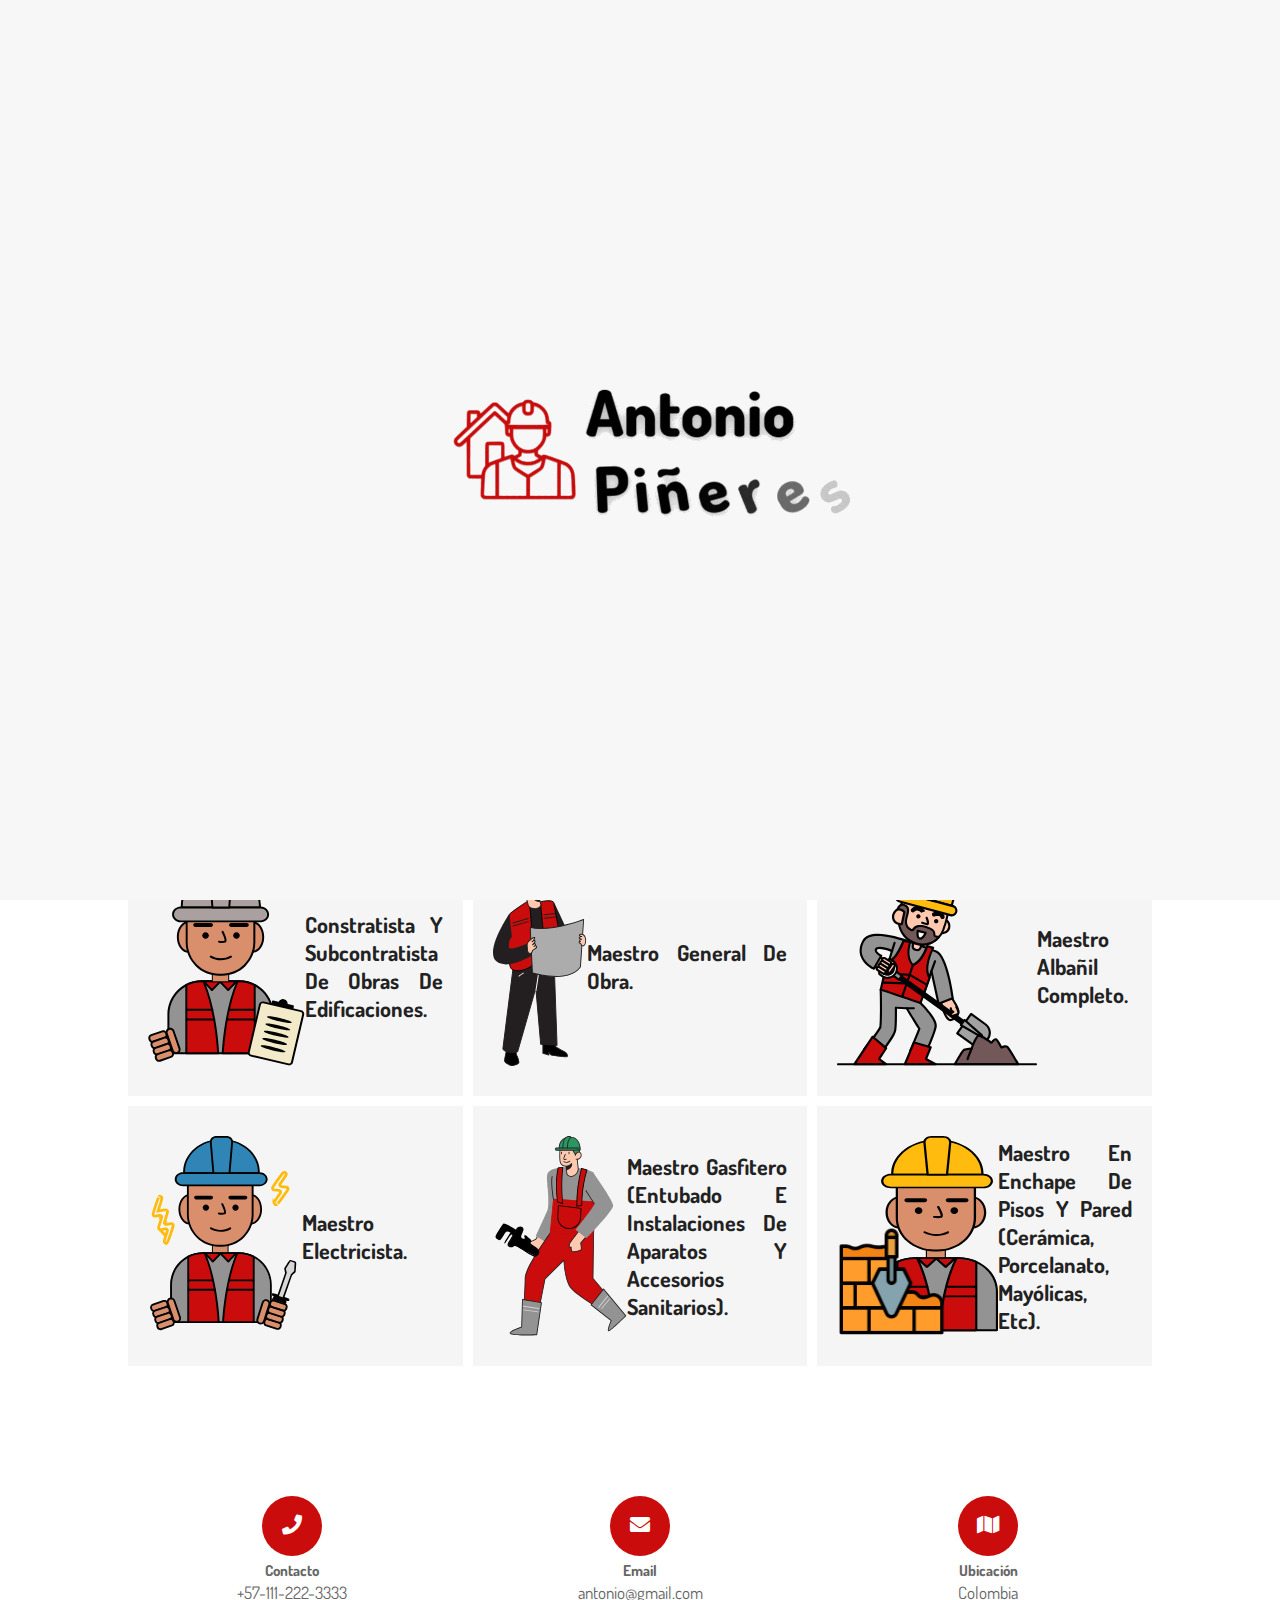
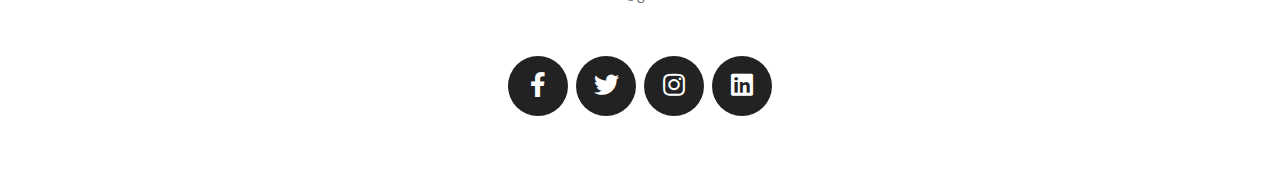
<file: about_me.html>
<!DOCTYPE html>
<html lang="es">

<head>
    <meta charset="UTF-8">
    <meta http-equiv="X-UA-Compatible" content="IE=edge">
    <meta name="viewport" content="width=device-width, initial-scale=1.0">
    <title>Sobre Mi</title>
    <link rel="shortcut icon" href="/images/favi-con.svg" alt="logo antonio piñeres">
    <!-- font awesome cdn link  -->
    <link rel="stylesheet" href="https://cdnjs.cloudflare.com/ajax/libs/font-awesome/5.15.4/css/all.min.css">
    <link rel="stylesheet" href="/css/about_me.css">
</head>

<body>
    <!-- header section starts     -->

    <section class="header">

        <a href="index.html"><img src="/images/logo-antonio.svg" alt="logo antonio piñeres" class="logo"></a>
        <nav class="navbar">
            <a href="index.html#home">Inicio</a>
            <a href="index.html#proyects">Proyectos</a>
            <a href="#redes">Redes</a>
        </nav>

        <div id="menu-btn" class="fas fa-bars"></div>

    </section>

    <!-- header section ends    -->

    <section class="description">

        <div class="content">
            <h2 class="title">Hola, Soy Antonio Piñeres </h2>
            <p>Soy Maestro de Obra, he trabajado en empresas relacionadas a la Industria de la Construcción, ejecutando
                proyectos Multifamiliares y Unifamiliares,
                desempeñándome como Maestro de Obra y albañil.</p>
            <p>Soy persona honesta, responsable y cumplidora de sus deberes, colaborador y aprendo con facilidad;
                Con liderazgo y capacidad para trabajar en equipo, con deseos de superación, compromiso para garantizar
                el éxito de los proyectos en que participo,
                facilidad para adecuarme a procedimientos propios de la organización; Capacitado y actualizado en
                SENCICO en: Lectura de Planos, Costos y Metrados,
                Tecnología del Concreto, Instalaciones Eléctricas, Instalaciones Sanitarias.</p>
        </div>
        </div>

        <div class="image">
            <img src="/images/img-about.jpg" alt="ilustracion acerca de antonio piñares">
        </div>

    </section>

    <section class="icon-container">
        <span>Me desempeño como</span>
        <div class="icons-container">
            <div class="icons">
                <img src="/images/contratista.svg" alt="icono de Contratista">
                <h3>Constratista y subcontratista de obras de edificaciones.</h3>
            </div>
            <div class="icons">
                <img src="images/general-de-obras.svg" alt="icono de Maestro de Obra">
                <h3>Maestro General de obra.</h3>
            </div>
            <div class="icons">
                <img src="images/albañil.svg" alt="icono de Albañil">
                <h3>Maestro Albañil completo.</h3>
            </div>
            <div class="icons">
                <img src="images/electricista.svg" alt="icono de Electricista">
                <h3>Maestro Electricista.</h3>
            </div>
            <div class="icons">
                <img src="images/Gasfitero.svg" alt="icono de Gasfitero">
                <h3>Maestro Gasfitero (Entubado e Instalaciones de aparatos y accesorios sanitarios).</h3>
            </div>
            <div class="icons">
                <img src="/images/enchape.svg" alt="icono de Maestro de enchape de pisos">
                <h3>Maestro en enchape de pisos y pared (cerámica, porcelanato, mayólicas, etc).</h3>
            </div>
        </div>
    </section>

    <!-- footer section starts  -->

    <section class="footer">

        <div class="icons-container">

            <div class="icons">
                <i class="fas fa-phone"></i>
                <h3>Contacto</h3>
                <p>+57-111-222-3333</p>
            </div>

            <div class="icons">
                <i class="fas fa-envelope"></i>
                <h3>email</h3>
                <p>antonio@gmail.com</p>
            </div>

            <div class="icons">
                <i class="fas fa-map"></i>
                <h3>Ubicación</h3>
                <p>Colombia</p>
            </div>

        </div>

        <div id="redes" class="redes">
            <a href="https://www.facebook.com/" target="_blank" class="fab fa-facebook-f"></a>
            <a href="https://twitter.com/?lang=es" target="_blank" class="fab fa-twitter"></a>
            <a href="https://www.instagram.com/" target="_blank" class="fab fa-instagram"></a>
            <a href="https://www.linkedin.com/" target="_blank" class="fab fa-linkedin"></a>
        </div>

    </section>

    <!-- footer section ends  -->

    <!-- loader  -->

    <div class="loader-container">
        <img src="/images/logo-loader.gif" alt="loader logo de antonio piñeres">
    </div>

    <!-- loader ends -->

    <script src="/js/loader.js"></script>
</body>

</html>
</file>
<file: css/about_me.css>
@import url('https://fonts.googleapis.com/css2?family=Dosis:wght@200;300;400;500;600&display=swap');
@import url('https://fonts.googleapis.com/css2?family=Balsamiq+Sans&family=Titan+One&display=swap');

:root {
    --primary: #ca0c0c;
    --black: #222;
    --white: #fff;
    --light-black: #666;
    --light-white: #ccc;
    --light-bg: #f5f5f5;
    --dark-bg: rgba(0, 0, 0, .7);
    --border: .1rem solid #aaa;
    --box-shadow: 0 .5rem 1rem rgba(0, 0, 0, .1);
}

* {
    font-family: 'Dosis', sans-serif;
    margin: 0;
    padding: 0;
    box-sizing: border-box;
    outline: none;
    border: none;
    text-decoration: none;
    transition: all 0.4s cubic-bezier(.43, 1.1, .62, 1.08);
    text-transform: capitalize;
}

*>img {
    user-select: none;
    pointer-events: none;
}

html {
    font-size: 62.5%;
    overflow-x: hidden;
    scroll-behavior: smooth;
    scroll-padding-top: 6rem;
}

html::-webkit-scrollbar {
    width: 1.5rem;
    border-radius: 50%;
}

html::-webkit-scrollbar-track {
    background-color: var(--white);
}

html::-webkit-scrollbar-thumb {
    background-color: var(--primary);
    border-radius: 1rem;
}

section {
    padding: 5rem 10%;
}


span {
    font-size: 3rem;
    color: var(--primary);
    display: block;
    text-align: center;
    margin: 0px auto;
}



.btn {
    margin-top: 1rem;
    display: inline-block;
    background: var(--primary);
    color: var(--white);
    font-size: 2rem;
    cursor: pointer;
    padding: 1rem 3rem;
    border-radius: 2rem;
}

.btn:hover {
    letter-spacing: .2rem;
}

.header {
    padding-top: .5rem;
    padding-bottom: .5rem;
    display: flex;
    align-items: center;
    justify-content: space-between;
    box-shadow: var(--box-shadow);
    position: sticky;
    top: 0;
    left: 0;
    right: 0;
    background: var(--white);
    z-index: 1000;
}

.header .logo {
    width: 25vh;
}

.header .navbar a {
    font-size: 2.5rem;
    font-weight: 600;
    margin-left: 2rem;
    color: var(--light-black);
}

.header .navbar a:hover {
    color: var(--primary);
}

#menu-btn {
    font-size: 3rem;
    cursor: pointer;
    color: var(--black);
    display: none;
}

@keyframes fadeIn {
    0% {
        transform: translateY(-4rem) scale(0);
        opacity: 0;
    }
}

.description {
    display: flex;
    align-items: center;
    flex-wrap: wrap;
    gap: 2rem;
}

.description .image {
    flex: 1 1 41rem;
    text-align: center;
}

.description .image img {
    width: 70%;
    border-radius: 50%;
}

.description .content {
    flex: 1 1 41rem;
}

.description .content .title {
    font-size: 4rem;
    color: var(--black);
    text-align: center;
}

.description .content p {
    font-size: 1.9rem;
    color: var(--light-black);
    padding: 1rem 0;
    line-height: 2;
    text-align: justify;
}

.description .content .icons-container {
    display: flex;
    flex-wrap: wrap;
    gap: 2rem;
    margin-top: 3rem;
}

.description .content .icons-container .icons {
    flex: 1 1 16rem;
    text-align: center;
    background: var(--light-bg);
    padding: 3rem 2rem;
}



.icon-container {
    display: flex;
    align-items: center;
    flex-wrap: wrap;
    gap: 2rem;
}

.icon-container .icons-container {
    display: flex;
    flex-wrap: wrap;
    gap: 1rem;
    margin-top: 3rem;
}

.icon-container .icons-container .icons {
    flex: 1 1 19rem;
    text-align: center;
    background: var(--light-bg);
    padding: 3rem 2rem;
    display: flex;
    align-items: center;
}

.icon-container .icons-container .icons img {
    height: 20rem;
}

.icon-container .icons-container .icons h3 {
    font-size: 2.2rem;
    color: var(--black);
    display: block;
    text-align: justify;
}


.footer {
    text-align: center;
    /* padding-bottom: 10rem; */
}

.footer .icons-container {
    display: grid;
    grid-template-columns: repeat(auto-fit, minmax(25rem, 1fr));
    gap: 2rem;
}

.footer .icons-container .icons {
    text-align: center;
    padding: 3rem 2rem;
}

.footer .icons-container .icons i {
    height: 6rem;
    width: 6rem;
    border-radius: 50%;
    background: var(--primary);
    color: var(--white);
    margin-bottom: .5rem;
    line-height: 5.8rem;
    font-size: 2rem;
}

.footer .icons-container .icons h3 {
    font-size: 1.5rem;
    color: var(--light-black);
}

.footer .icons-container .icons p {
    line-height: 1.5;
    font-size: 1.7rem;
    color: var(--light-black);
    text-transform: none;
}

.footer .redes {
    margin: 2rem 0;
}

.footer .redes a {
    height: 6rem;
    width: 6rem;
    line-height: 5.8rem;
    color: var(--white);
    background: var(--black);
    margin: 0 .3rem;
    font-size: 2.5rem;
    border-radius: 50%;
}

.footer .redes a:hover {
    background: var(--primary);
}

.footer .credit {
    padding-top: 2.5rem;
    margin-top: 3rem;
    border-top: var(--border);
    font-size: 2rem;
    color: var(--light-black);
}

.footer .credit span {
    color: var(--primary);
}

.loader-container {
    position: fixed;
    top: 0;
    left: 0;
    height: 100%;
    width: 100%;
    z-index: 99999999;
    background: #f7f7f7;
    display: flex;
    align-items: center;
    justify-content: center;
}

.loader-container.active {
    display: none;
}

.loader-container img {
    height: 50vw;
}



/* media queries  */

@media (max-width:1200px) {

    section {
        padding: 3rem 5%;
    }

}

@media (max-width:768px) {

    #menu-btn {
        display: inline-block;
    }

    .fa-times {
        transform: rotate(180deg);
    }

    .header .navbar {
        position: absolute;
        top: 99%;
        left: 0;
        right: 0;
        background-color: var(--white);
        border-top: var(--border);
        clip-path: polygon(0 0, 100% 0, 100% 0, 0 0);
    }

    .header .navbar.active {
        clip-path: polygon(0 0, 100% 0, 100% 100%, 0 100%);
    }

    .header .navbar a {
        display: block;
        margin: 2rem;
    }

    .swiper-button-next,
    .swiper-button-prev {
        top: initial;
        bottom: 1rem;
    }

    .about {
        text-align: center;
    }
}

@media (max-width:450px) {

    .header .logo {
        width: 18vh;
    }

    .home .slide .content span {
        font-size: 2.2rem;
    }

    .home .slide .content h3 {
        font-size: 7vw;
    }

}
</file>
